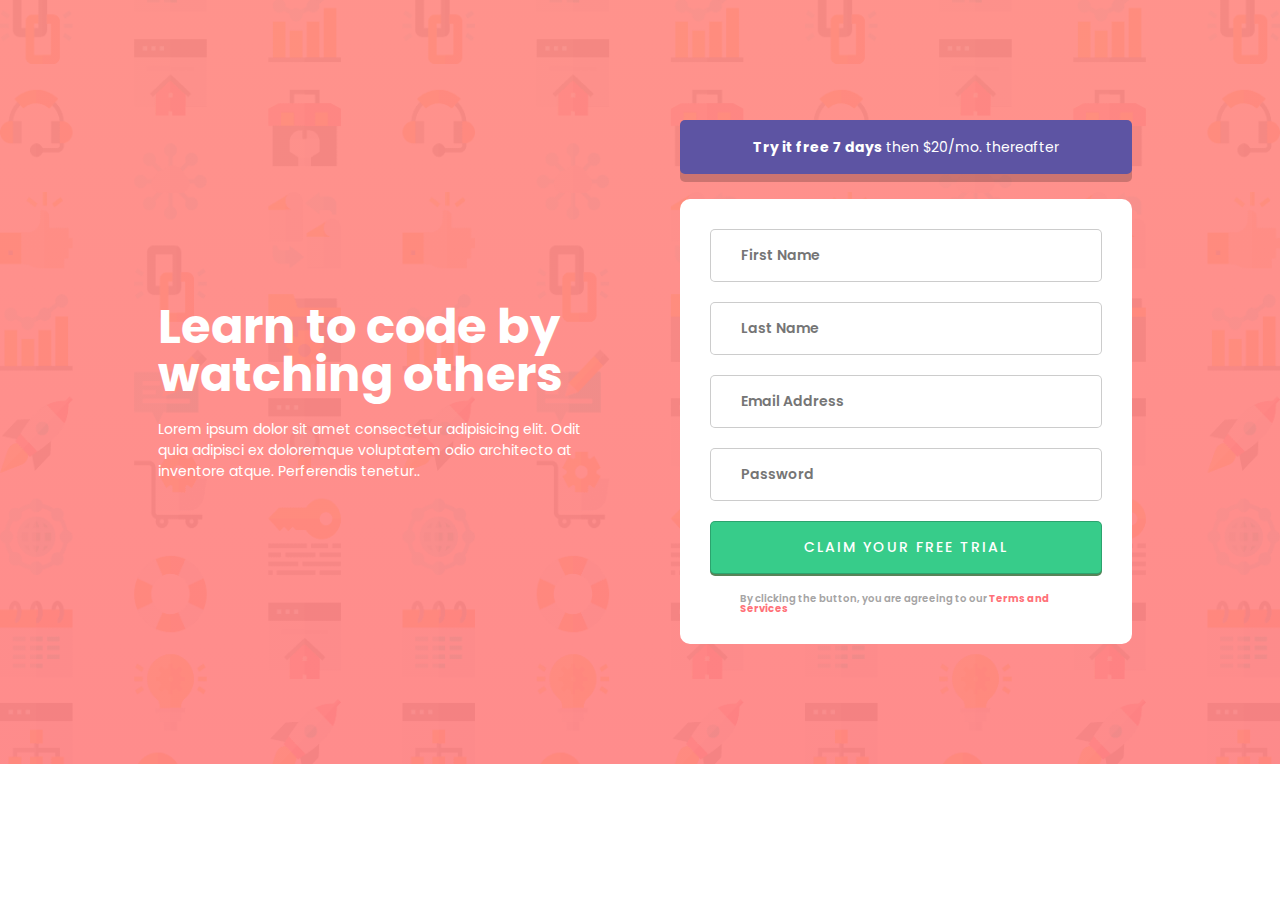
<file: block-BHaaci/index.html>
<!DOCTYPE html>
<html lang="en">
<head>
    <meta charset="UTF-8">
    <meta http-equiv="X-UA-Compatible" content="IE=edge">
    <meta name="viewport" content="width=device-width, initial-scale=1.0">
    <!-- Title of the page -->
    <title>Form-1</title>
    <!-- CSS -->
    <link rel="stylesheet" href="./assets/stylesheet/style.css">
    <!-- Font Family -->
    <link rel="preconnect" href="https://fonts.googleapis.com"><link rel="preconnect" href="https://fonts.gstatic.com" crossorigin><link href="https://fonts.googleapis.com/css2?family=Poppins:wght@100;200;300;400;500;600;700;800;900&display=swap" rel="stylesheet">
</head>
<body>
    <main>
        <div class="container-80 flex justify-between align-strech">
            <article class="article flex flex-column justify-center flex-48">
                <h1>Learn to code by watching others</h1>
                <p>Lorem ipsum dolor sit amet consectetur adipisicing elit. Odit quia adipisci ex doloremque voluptatem odio architecto at inventore atque. Perferendis tenetur..</p>
            </article>
            <section class="form-column flex flex-column justify-between align-strech flex-48">
                <div class="rate-bar">
                    <p>
                        <strong>Try it free 7 days</strong> then $20/mo. thereafter
                    </p>
                </div>
                <form action="index,html" method="post" class="form">
                    <fieldset class="flex flex-column align-strech ">
                        <input type="text" placeholder="First Name" name="name" required>
                        <input type="text" placeholder="Last Name" name="name">
                        <input type="text" placeholder="Email Address" name="email" required>
                        <input type="password" placeholder="Password" name="password" required>
                        <input type="submit" disabled value="CLAIM YOUR FREE TRIAL" name="submit" class="btn">
                        <p class="terms">
                            By clicking the button, you are agreeing to our <strong>Terms and Services</strong>
                        </p>
                    </fieldset>
                </form>
            </section>
        </div>
    </main>
</body>
</html>
</file>
<file: block-BHaaci/assets/stylesheet/style.css>
/* http://meyerweb.com/eric/tools/css/reset/ 
   v2.0 | 20110126
   License: none (public domain)
*/

html, body, div, span, applet, object, iframe,
h1, h2, h3, h4, h5, h6, p, blockquote, pre,
a, abbr, acronym, address, big, cite, code,
del, dfn, em, img, ins, kbd, q, s, samp,
small, strike, strong, sub, sup, tt, var,
b, u, i, center,
dl, dt, dd, ol, ul, li,
fieldset, form, label, legend,
table, caption, tbody, tfoot, thead, tr, th, td,
article, aside, canvas, details, embed, 
figure, figcaption, footer, header, hgroup, 
menu, nav, output, ruby, section, summary,
time, mark, audio, video {
    margin: 0;
    padding: 0;
    border: 0;
    font-size: 100%;
    font: inherit;
    vertical-align: baseline;
}
/* HTML5 display-role reset for older browsers */
article, aside, details, figcaption, figure, 
footer, header, hgroup, menu, nav, section {
    display: block;
}
body {
    line-height: 1;
}
ol, ul {
    list-style: none;
}
blockquote, q {
    quotes: none;
}
blockquote:before, blockquote:after,
q:before, q:after {
    content: '';
    content: none;
}
table {
    border-collapse: collapse;
    border-spacing: 0;
}

/* Custom Style Starts Here */

/* My resets */
*,
*::before,
*::after {
    box-sizing: border-box;
}

/* General Styles */
body {
    font-family: 'Poppins', sans-serif;
    font-size: 16px;
}
a {
    text-decoration: none;
}
img{
    width: 100%;
}
strong {
    font-weight: bold;
}
/* Variables */
:root {
    --primary-bg: #FF7178;
    --secondary-bg: #5D54A3;
    --tertiary-bg: #37CC8A;
    --strong-1: #CD9192;
}

/* Containers */
.container-80{
    max-width: 80%;
    margin: 0 auto;
}

/* Flex */
.flex {
    display: flex;
}
.flex-column {
    flex-direction: column;
}
.justify-center {
    justify-content: center;
}
.align-center {
    align-items: center;
}
.justify-between {
    justify-content: space-between;
}
.align-strech {
    align-items: stretch;
}
.flex-48 {
    flex: 0 1 48%;
}

/* Headings */
h1 {
    font-size: 48px;
    font-weight: bold;
    margin: 20px 0;
    color: white;
}

/* Buttons */
.form .btn{
    background-color: var(--tertiary-bg);
    color: white;
    font-size: 14px;
    font-weight: 500;
    font-family: 'Poppins', sans-serif;
    letter-spacing: 2px;
    box-shadow: 0 2px 0 0 rgba(13, 77, 13, 0.692);
    padding: 15px;    
}

/* Styling Main */
main {
    background: linear-gradient(to top, rgba(255, 0, 0, 0.45), rgba(255, 14, 0, 0.45)), 
    url(../media/bg-intro-desktop.png) no-repeat;
    background-size: 100% 100%;
    padding: 100px 0px;
}
.article {
    padding: 30px;
}
.article p {
    color: white;
    font-size: 14px;
    font-weight: 400;
    line-height: 1.5;
}
.form-column {
    padding: 20px;
}
.rate-bar {
    background-color: var(--secondary-bg);
    padding: 20px;
    color: white;
    font-size: 14px;
    text-align: center;
    border-radius: 5px;
    box-shadow: 0 8px 0 0 rgba(0,0,0,.2);
    margin-bottom: 25px;
}
.form fieldset{
    background-color: white;
    padding: 30px;
    border-radius: 10px;
}
.form input {
    padding: 15px 30px;
    border-radius: 5px;
    margin-bottom: 20px;
    border: 1px solid rgba(0,0,0,.2);
    font-size: 14px;
    font-weight: 700;
    font-family: 'Poppins', sans-serif;
    color: #505050;
}
.form input:focus {
    outline: none;
    border: 1px solid rgba(0, 0, 0, 0.9);
}
.form input::-webkit-input-placeholder {
    font-size: 14px;
    font-weight: 600;
}
.terms {
    font-size: 10px;
    font-weight: 600;
    color: rgb(165, 164, 164);
    padding: 0px 30px;
}
.terms strong {
    color: var(--primary-bg);
}
</file>
